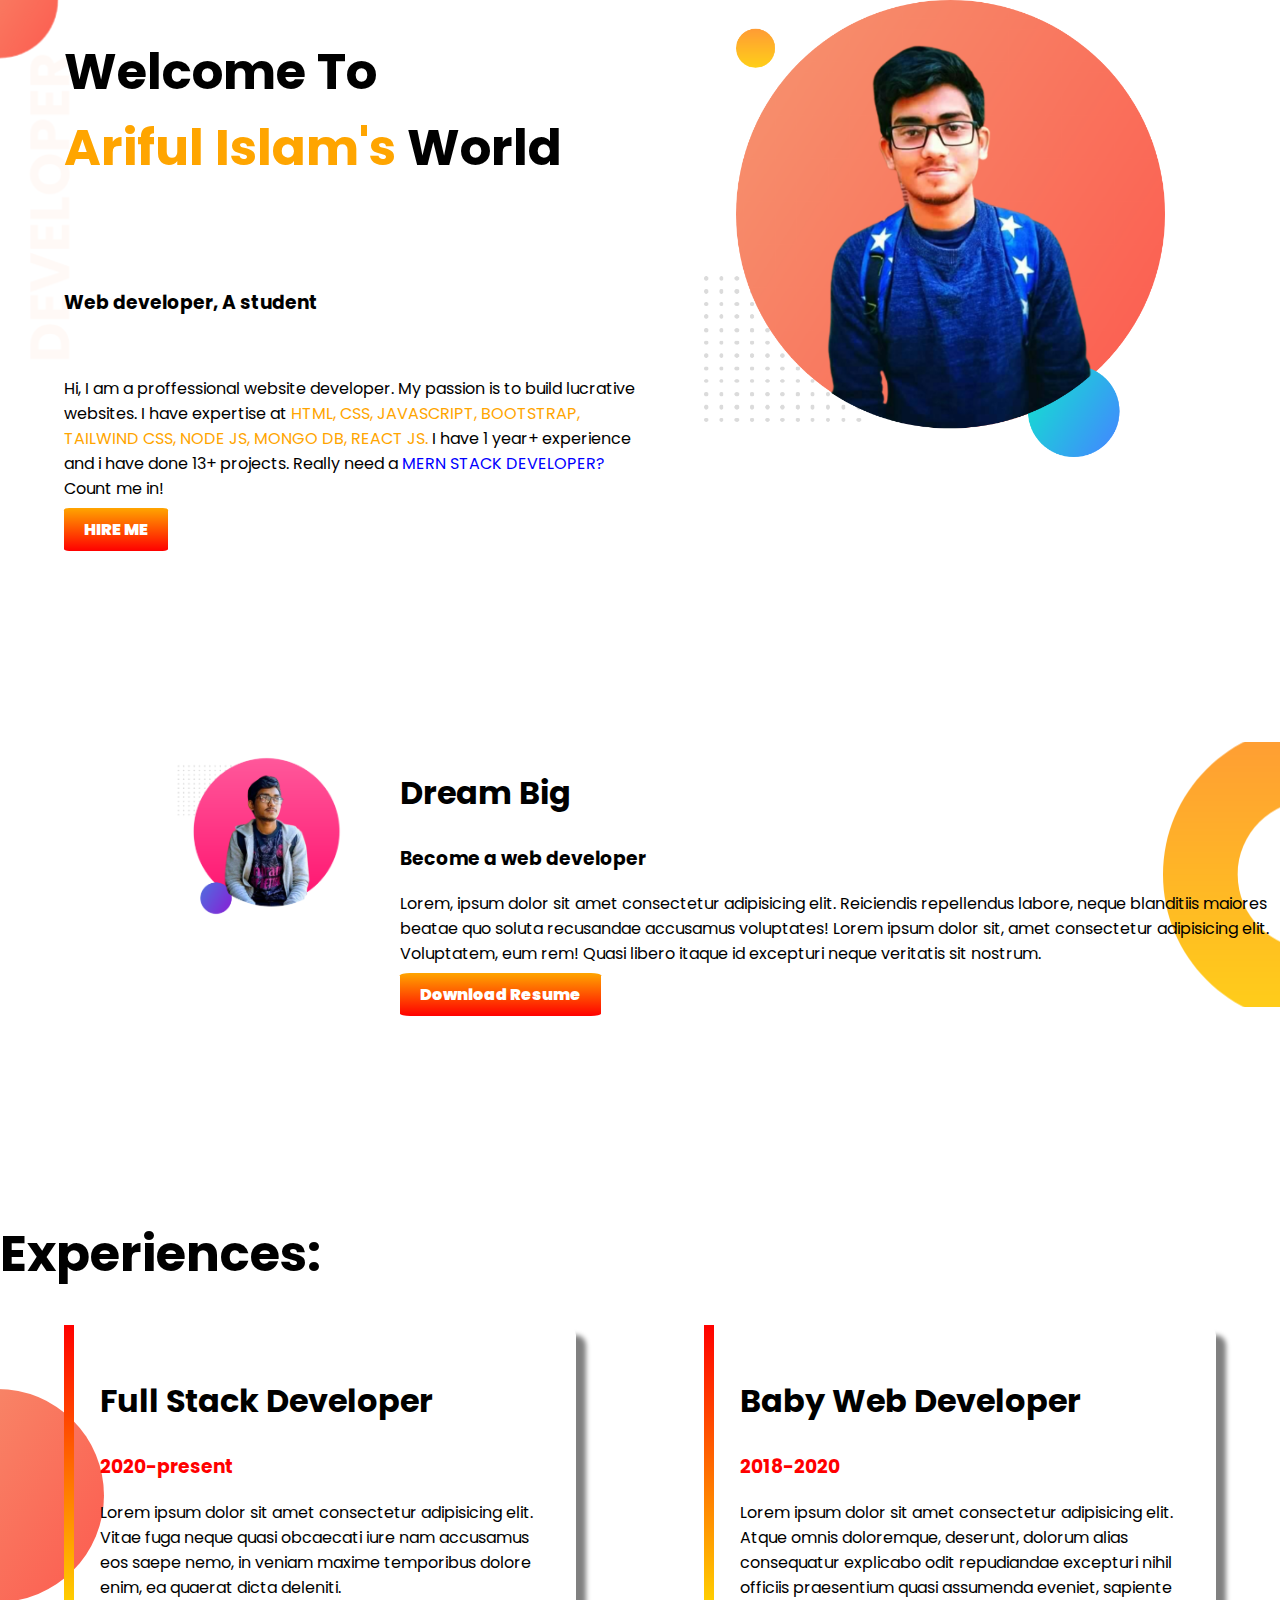
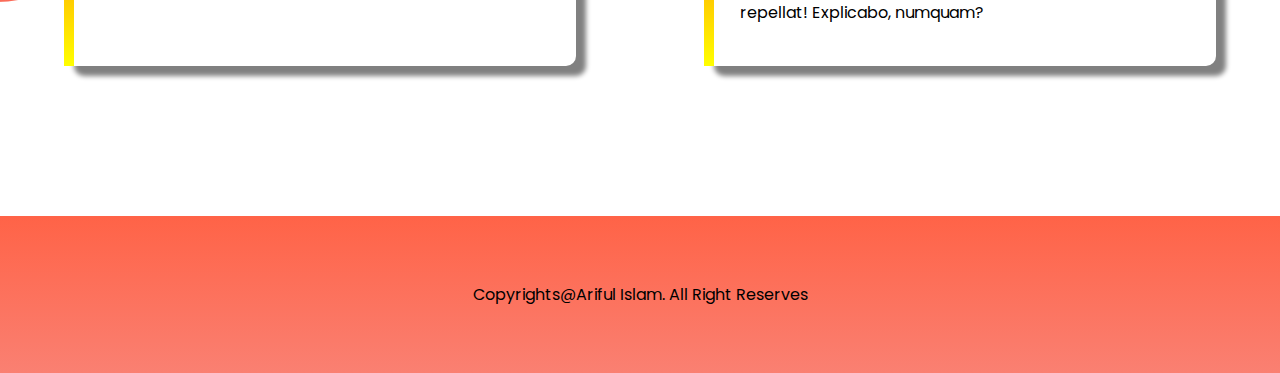
<file: index.html>
<!DOCTYPE html>
<html lang="en">
<head>
    <meta charset="UTF-8">
    <meta name="viewport" content="width=device-width, initial-scale=1.0">
    <title>Ariful Islam</title>
    <link rel="preconnect" href="https://fonts.googleapis.com">
    <link rel="preconnect" href="https://fonts.gstatic.com" crossorigin>
    <link href="https://fonts.googleapis.com/css2?family=Poppins&display=swap" rel="stylesheet">
    <link rel="stylesheet" href="portfolio.css">
</head>
<body>
    <section id="top">
        <div class="half-width">
            <h1> Welcome To <br> <span class="orange">Ariful Islam's</span> World</h1>
            <br><br>
            <h3>Web developer, A student</h3><br>
            <p> Hi, I am a proffessional website developer. My passion is to build lucrative websites. I have expertise at <span class="orange">HTML, CSS, JAVASCRIPT, BOOTSTRAP, TAILWIND CSS, NODE JS, MONGO DB, REACT JS.</span>
            I have 1 year+ experience and i have done 13+ projects. Really need a <span style="color: blue;">MERN STACK DEVELOPER?</span>Count me in!</p>
            <a class="button" href="https://www.facebook.com/ariful.islam.50057" target="_blank">HIRE ME</a>
        </div>
    
        
        <div class="half-width">
            <img src="my-bg.png"> </img>
        </div>

    </section> <br> <br>
    <section id="middle" >
        <div class="half-width" id="margin">
            <img src="my-bg (1).png" alt="">
        </div>
        <div>
            <h2 id="h2"> Dream Big</h2>
            <h3><span id="color">Become a web developer</span></h3>
            <p>Lorem, ipsum dolor sit amet consectetur adipisicing elit. Reiciendis repellendus labore, neque blanditiis maiores beatae quo soluta recusandae accusamus voluptates! Lorem ipsum dolor sit, amet consectetur adipisicing elit. Voluptatem, eum rem! Quasi libero itaque id excepturi neque veritatis sit nostrum.
            </p>
            <a href="" target="_blank" class="button">Download Resume</a>
        </div><br>
        </section>
        <br>
        <h1>Experiences: <br></h1>
        
        <section class="exp-area">
                
                <div class="shadow" >
                   <h2>Full Stack Developer</h2>
                   <h3 class="color">2020-present</h3>
                   <p>Lorem ipsum dolor sit amet consectetur adipisicing elit. Vitae fuga neque quasi obcaecati iure nam accusamus eos saepe nemo, in veniam maxime temporibus dolore enim, ea quaerat dicta deleniti.</p>
                </div>
                <div class="shadow" >
                    <h2>Baby Web Developer</h2>
                    <h3 class="color">2018-2020</h3>
                    <p>Lorem ipsum dolor sit amet consectetur adipisicing elit. Atque omnis doloremque, deserunt, dolorum alias consequatur explicabo odit repudiandae excepturi nihil officiis praesentium quasi assumenda eveniet, sapiente repellat! Explicabo, numquam?</p>
                </div>
        </section>
        <footer id="footer">
            <p>Copyrights@Ariful Islam. All Right Reserves</p>
        </footer>
        
</body>
</html>
</file>
<file: portfolio.css>
body{
    font-family: 'Poppins', sans-serif;
    margin: 0;
}
h1{
    font-size: 50px;
}
.orange{
    color: orange;
}
section{
    display: flex;
    margin-bottom: 150px;
}
.half-width{
    padding-left: 5%;
    width: 50%;
    
}
img{
    width: 80%;
}
#margin{
    margin-left: 100px;
}
.button{
    text-decoration: none;
    color: white;
    background-image: linear-gradient(orange , red);
    padding: 10px 20px;
    border-radius: 5%;
    font-weight: 1000;

}
#top{
    background-image: url(top-banner.png);
    background-repeat: no-repeat;
}
.dream{
    display: flex;
    width: 50%;
}
h2{
    font-size: 200%;
}

.color{
    color: red;
}
#middle{
    background-image: url(dream-bg.png);
    background-repeat: no-repeat;
    background-position:right ;
    
}
.shadow{
    box-shadow: 10px 10px 5px grey;
    padding: 2%;
    width: 40%;
    margin-left: 5%;
    margin-right: 5%;
    border-left: 10px solid;
    border-radius: 10px;
    border-image: linear-gradient(red , yellow);
    border-image-slice: 1;
}
.exp-area{
    background-image: url(exp-bg.png);
    background-repeat: no-repeat;
    background-position: left;
}
#footer{
    text-align: center;
    background-image: linear-gradient(tomato , salmon);
    background-size: 150%;
    margin: 0;
    padding: 50px;
}
</file>
